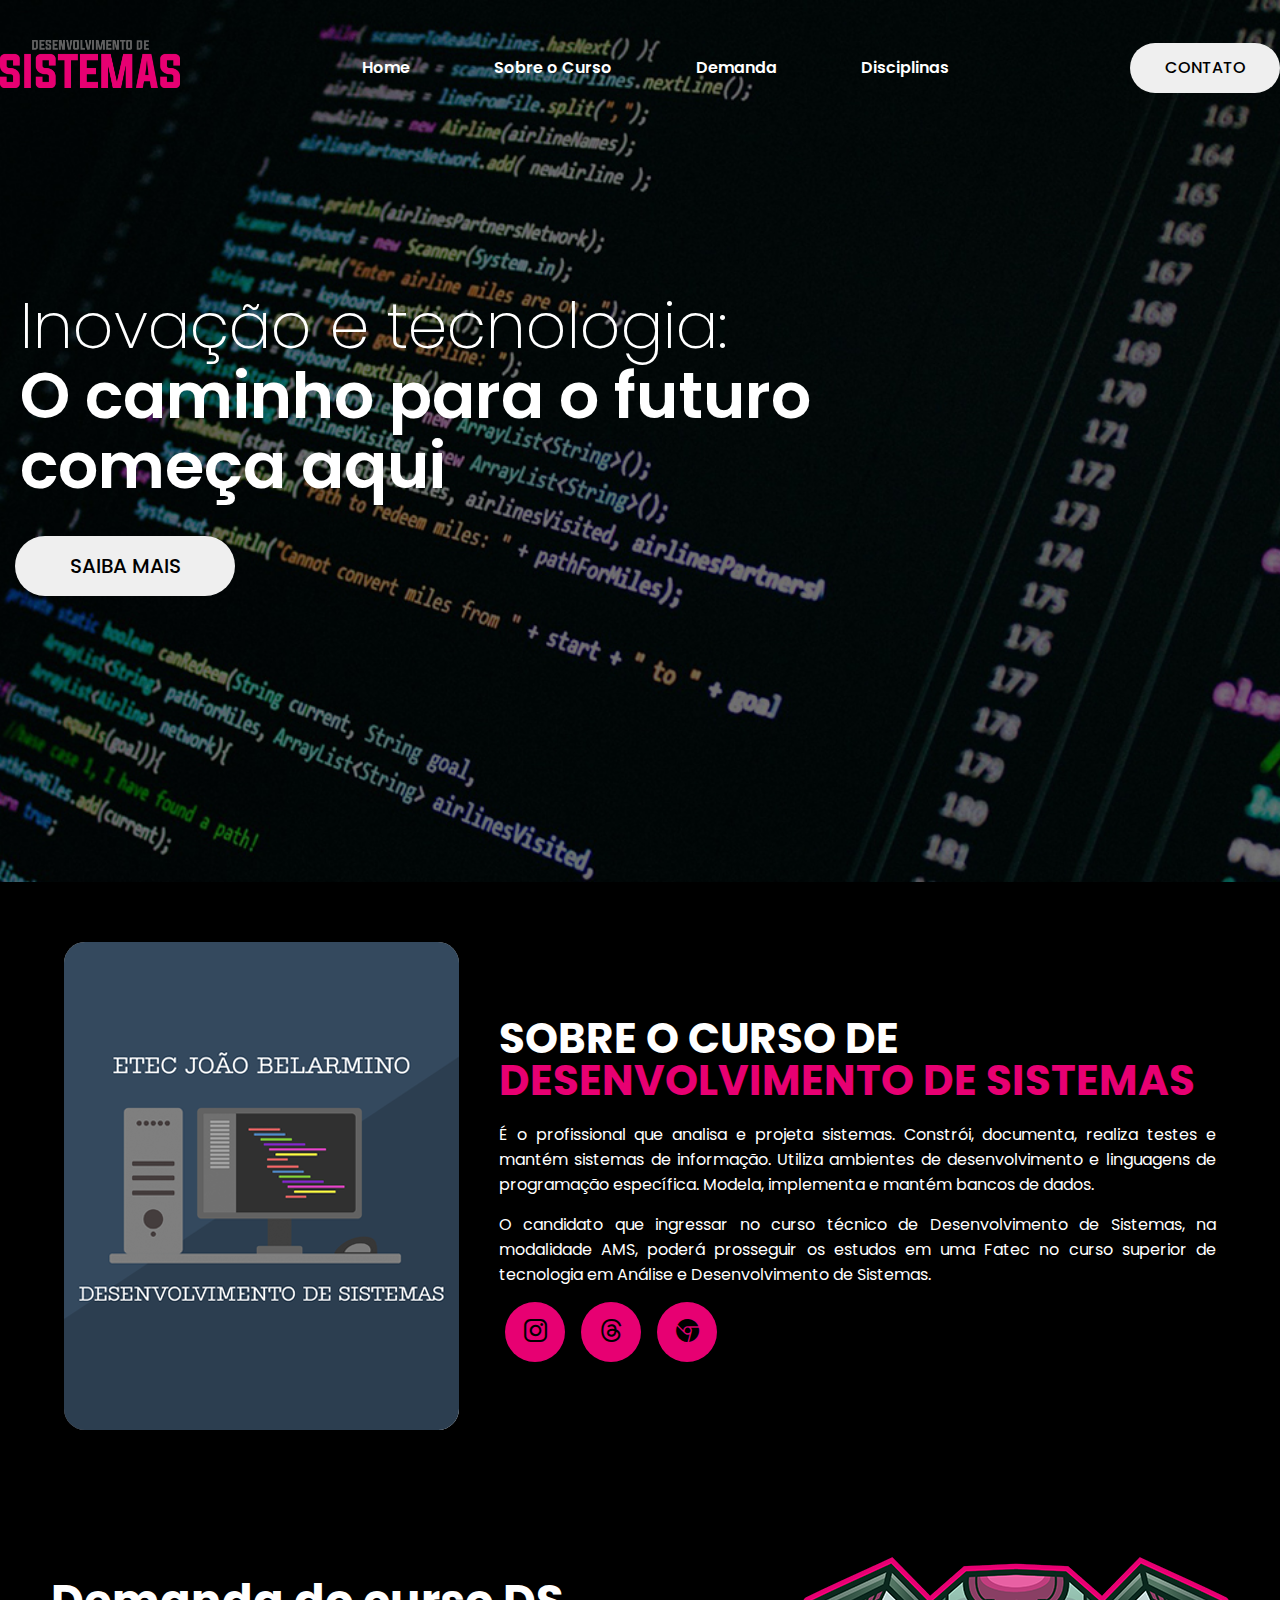
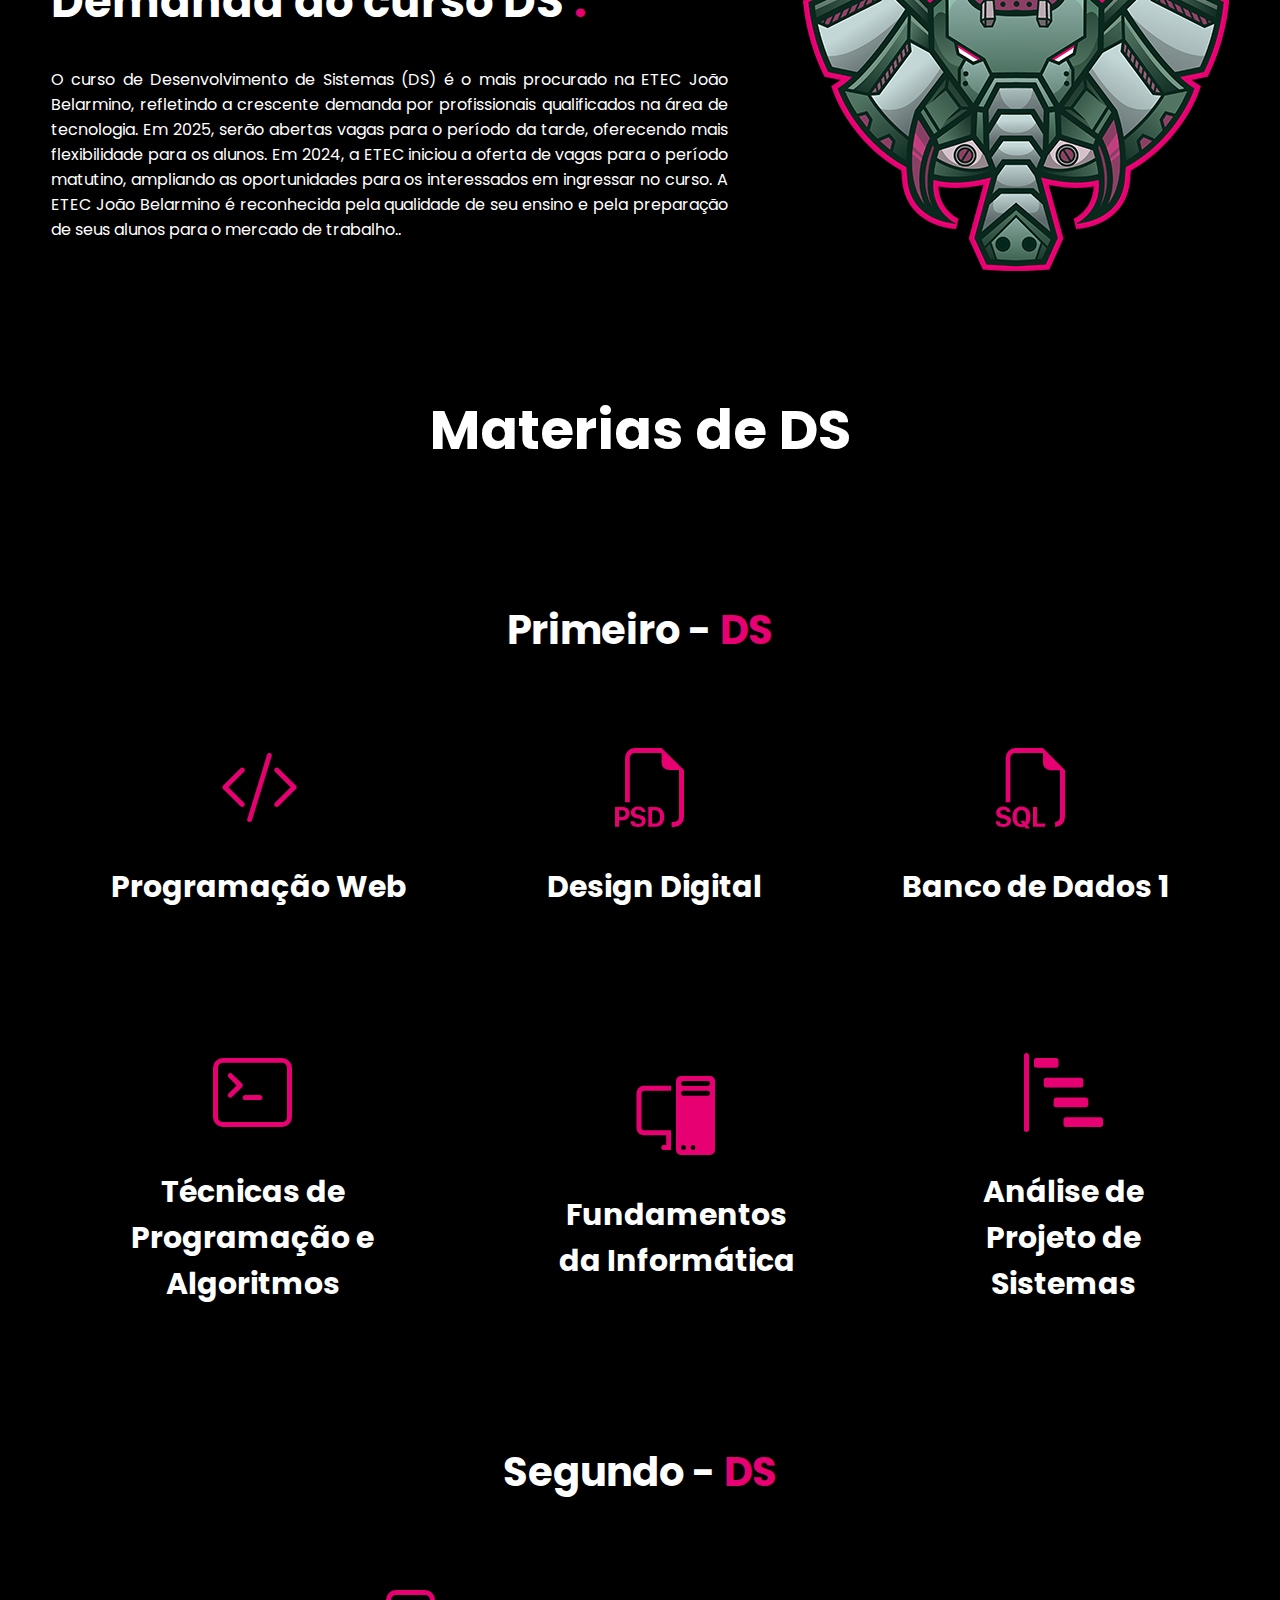
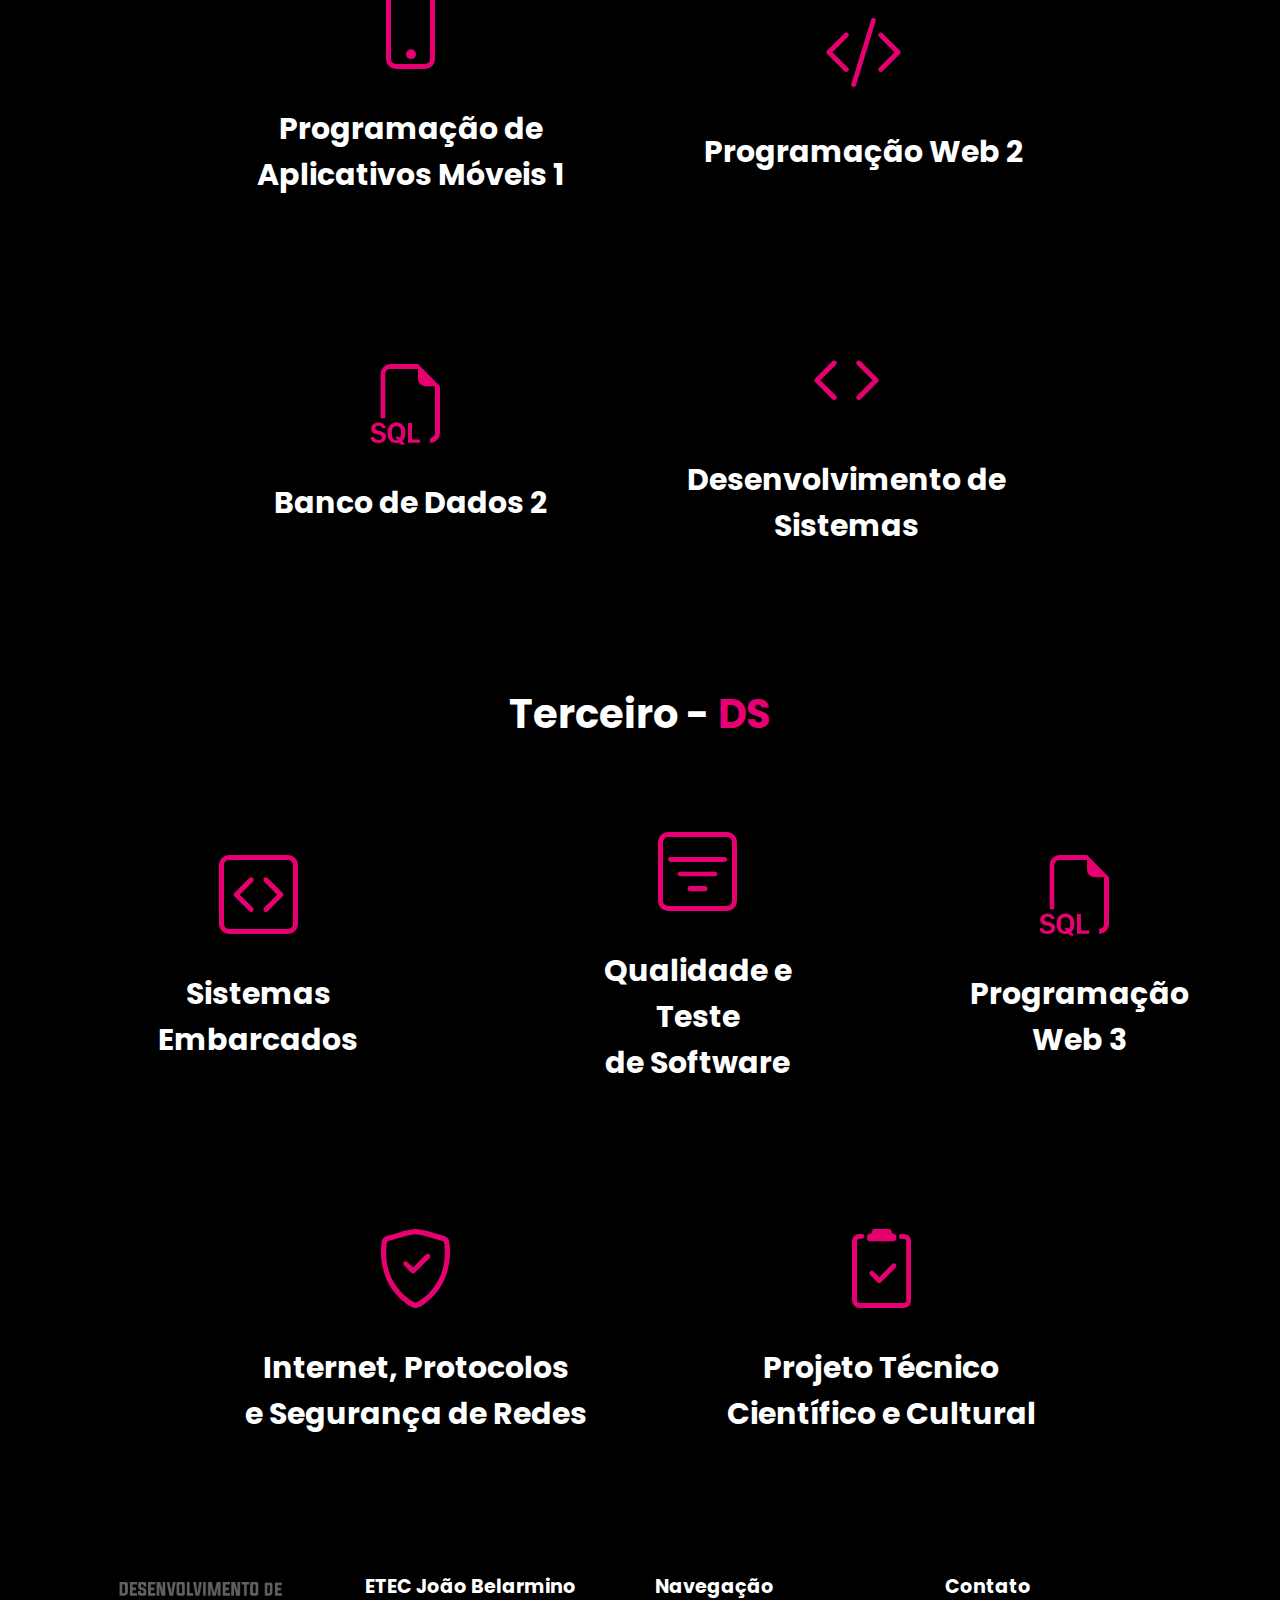
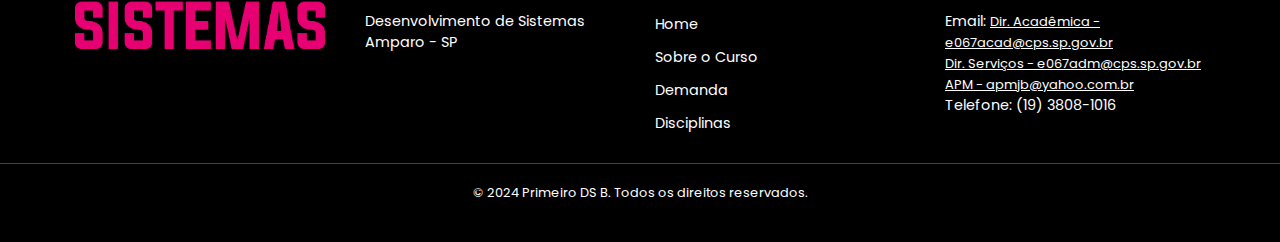
<file: index.html>
<!DOCTYPE html>
<html lang="pt-br">

<head>
    <meta charset="UTF-8">
    <meta http-equiv="X-UA-Compatible" content="IE=edge">
    <meta name="viewport" content="width=device-width, initial-scale=1.0">
    <title>SITE DS</title>
    <link rel="stylesheet" href="css/style.css">

    <!--FONTES-->
    <link rel="preconnect" href="https://fonts.googleapis.com">
    <link rel="preconnect" href="https://fonts.gstatic.com" crossorigin>
    <link
        href="https://fonts.googleapis.com/css2?family=Poppins:ital,wght@0,100;0,200;0,300;0,400;0,500;0,600;0,700;0,800;0,900;1,100;1,200;1,300;1,400;1,500;1,600;1,700;1,800;1,900&display=swap"
        rel="stylesheet">
    <link rel="stylesheet" href="https://cdn.jsdelivr.net/npm/bootstrap-icons@1.11.3/font/bootstrap-icons.min.css">
</head>

<body>
    <header><!--MENU-->
        <div class="interface">

            <section class="logo">
                <img src="Image/Logo-Site.png" alt="logotipo">
            </section>

            <section class="menu-desktop"> <!--Header-->
                <nav>
                    <ul>
                        <li><a href="#">Home</a></li> <!--Página inicial-->
                        <li><a href="#sobre">Sobre o Curso</a></li> <!--Comentários de alunos sobre suas experiências-->
                        <li><a href="#demanda">Demanda</a></li> <!--Disciplinas e conteúdos abordados-->
                        <li><a href="#Materias">Disciplinas</a></li>
                        <!--Breve descrição do curso e suas características-->
                    </ul>
                </nav>
            </section><!--Header-->

            <section class="btn-contato"><!--BOTÃO CONTATO-->
                <a href="Page Link/index.html" target="_blank">
                    <button>CONTATO</button> <!--Formas de contato ou um formulário de perguntas-->
                </a>
            </section><!--BOTÃO CONTATO-->
        </div>
    </header><!--MENU-->

    <section class="hero-site"><!--BANNER SAIBA MAIS-->
        <div class="interface">

            <div class="txt-hero">

                <h1>Inovação e tecnologia:
                    <span>O caminho para o futuro<span>começa aqui</span></span>
                </h1>
                <a href="https://www.cps.sp.gov.br/etec/" target="_blank">
                    <button>SAIBA MAIS</button>
                </a>
            </div>
        </div>
    </section>
    <main>
        <section class="sobre" id="sobre"><!--SOBRE O CURSO-->
            <div class="interface"><!--INTERFACE-->
                <div class="flex">

                    <div class="img-sobre">
                        <img src="Image/foto.png" alt="">
                    </div><!--img-sobre-->

                    <div class="txt-sobre"><!--txt-sobre-->
                        <h2>SOBRE O CURSO DE <span>DESENVOLVIMENTO DE SISTEMAS</span></h2>
                        <p>É o profissional que analisa e projeta sistemas. Constrói, documenta,
                            realiza testes e mantém sistemas de informação. Utiliza ambientes de
                            desenvolvimento e linguagens de programação específica. Modela, implementa
                            e mantém bancos de dados.</p>

                        <p>O candidato que ingressar no curso técnico de Desenvolvimento de Sistemas,
                            na modalidade AMS, poderá prosseguir os estudos em uma Fatec no curso superior
                            de tecnologia em Análise e Desenvolvimento de Sistemas.</p>
                        <div class="btn-social"><!--btn-social-->
                            <a href="https://www.instagram.com/ds.etec/" target="_blank"><button><i
                                        class="bi bi-instagram"></i></button></a>
                            <a href="https://www.threads.net/@ds.etec?xmt=AQGzEAM1HoJegjV0buI4Ra3EtGwHNZJs0XS2oQJxp1FwfpY"
                                target="_blank"><button><i class="bi bi-threads"></i></button></a>
                            <a href="https://www.cps.sp.gov.br/cursos-etec/desenvolvimento-de-sistemas/"
                                target="_blank"><button><i class="bi bi-browser-chrome"></i></button></a>
                        </div><!--btn-social-->
                    </div><!--txt-sobre-->
                </div><!--flex-->
            </div><!--INTERFACE-->
        </section><!--SOBRE O CURSO-->


        <section id="demanda"  class="Banner-Animado"><!--BANNER ANIMADO-->
            <div class="interface" >
                <div class="flex">
                    <div class="txt-texto-esquerdo">
                        <h1>Demanda do curso DS<span>.</span></h1>
                        <p class="Curiosidade-DS">O curso de Desenvolvimento de Sistemas (DS) é o mais procurado na ETEC João Belarmino,
                             refletindo a crescente demanda por profissionais qualificados na área de tecnologia. Em 2025, serão abertas
                              vagas para o período da tarde, oferecendo mais flexibilidade para os alunos. Em 2024, a ETEC iniciou a oferta
                               de vagas para o período matutino, ampliando as oportunidades para os interessados em ingressar no curso. 
                               A ETEC João Belarmino é reconhecida pela qualidade de seu ensino e pela preparação de seus alunos para o 
                               mercado de trabalho..

                        </p>
                    </div>
                    <div class="img-direito">
                        <img src="image/Fante-ds.png">
                    </div>
                </div>
            </div>
        </section><!--BANNER ANIMADO-->

        <h2 id="Materias" class="titulo-2">Materias de DS</h2>

        <section class="materias"><!--PRIMEIRO DS-->
            <div class="interface">
                <h2 class="titulo">Primeiro - <span>DS</span></h2>
                <div class="flex">

                    <!--Programação Web-->
                    <div class="materias-box"><!--materias-box-->
                        <i class="bi bi-code-slash"></i>
                        <h3>Programação Web</h3>
                    </div><!--materias-box-->

                    <!--Design Digital-->
                    <div class="materias-box">
                        <i class="bi bi-filetype-psd"></i>
                        <h3>Design Digital</h3>
                    </div><!--materias-box-->

                    <!--Banco de Dados 1-->
                    <div class="materias-box">
                        <i class="bi bi-filetype-sql"></i>
                        <h3>Banco de Dados 1</h3>

                    </div><!--materias-box-->
                </div><!--Flex-->
            </div><!--interface-->

            <!--Linha de Baixo-->
            <div class="interface">
                <div class="flex">

                    <!--Técnicas de Programação e Algoritmos-->
                    <div class="materias-box">
                        <i class="bi bi-terminal"></i>
                        <h3>Técnicas de Programação e Algoritmos</h3>
                    </div><!--materias-box-->

                    <!--Fundamentos da Informática-->
                    <div class="materias-box">
                        <i class="bi bi-pc-display"></i>
                        <h3>Fundamentos da Informática</h3>
                    </div><!--materias-box-->

                    <!--Análise de Projeto de Sistemas-->
                    <div class="materias-box">
                        <i class="bi bi-bar-chart-steps"></i></i>
                        <h3>Análise de Projeto de Sistemas</h3>
                    </div><!--materias-box-->

                </div><!--Flex-->
            </div><!--interface-->
        </section><!--PRIMEIRO DS-->

        <section class="materias"><!--SEGUNDO DS-->
            <div class="interface">
                <h2 class="titulo">Segundo - <span>DS</span></h2>
                <div class="flex">
                    <div class="materias-box">
                        <i class="bi bi-phone"></i>
                        <h3>Programação de<br>Aplicativos Móveis 1</h3>
                    </div><!--materias-box-->
                    <div class="materias-box">
                        <i class="bi bi-code-slash"></i>
                        <h3>Programação Web 2</h3>
                    </div><!--materias-box-->
                </div><!--Flex-->
            </div><!--interface-->

            <!--Linha de Baixo-->
            <div class="interface">
                <div class="flex">
                    <div class="materias-box">
                        <i class="bi bi-filetype-sql"></i>
                        <h3>Banco de Dados 2</h3>
                    </div><!--materias-box-->
                    <div class="materias-box">
                        <i class="bi bi-code"></i>
                        <h3>Desenvolvimento de<br>Sistemas</h3>
                    </div><!--materias-box-->
                </div><!--Flex-->
            </div><!--interface-->
        </section><!--SEGUNDO MATERIAS DS-->

        <section class="materias"><!--TERCEIRO ANO MATERIAS DS-->
            <div class="interface">
                <h2 class="titulo">Terceiro - <span> DS</span></h2>
                <div class="flex">
                    <div class="materias-box">
                        <i class="bi bi-code-square"></i>
                        <h3>Sistemas Embarcados</h3>
                    </div><!--materias-box-->
                    <div class="materias-box">
                        <i class="bi bi-filter-square"></i>
                        <h3>Qualidade e Teste<br>de Software</h3>
                    </div><!--materias-box-->
                    <div class="materias-box">
                        <i class="bi bi-filetype-sql"></i>
                        <h3>Programação<br>Web 3</h3>
                    </div><!--materias-box-->
                </div><!--Flex-->
            </div><!--interface-->

            <!--Linha de Baixo-->
            <div class="interface">
                <div class="flex">
                    <div class="materias-box">
                        <i class="bi bi-shield-check"></i>
                        <h3>Internet, Protocolos<br>e Segurança de Redes</h3>
                    </div><!--materias-box-->
                    <div class="materias-box">
                        <i class="bi bi-clipboard2-check"></i>
                        <h3>Projeto Técnico<br>Científico e Cultural </h3>
                    </div><!--materias-box-->
                </div><!--Flex-->
            </div><!--interface-->
            </div><!--Flex-->
            </div><!--interface-->
        </section><!--TERCEIRO ANO MATERIAS DS-->

        <footer>
            <div class="footer-container">
                <div class="footer-col">
                    <img src="Image/Logo-Site.png" alt="Logo ETEC" class="footer-logo">
                </div>

                <div class="footer-col">
                    <h3>ETEC João Belarmino</h3>
                    <p>Desenvolvimento de Sistemas</p>
                    <p>Amparo - SP</p>
                </div>

                <div class="footer-col">
                    <h3>Navegação</h3>
                    <ul>
                        <li><a href="#">Home</a></li> <!--Página inicial-->
                        <li><a href="#sobre">Sobre o Curso</a></li> <!--Comentários de alunos sobre suas experiências-->
                        <li><a href="#demanda">Demanda</a></li> <!--Disciplinas e conteúdos abordados-->
                        <li><a href="#Materias">Disciplinas</a></li>
                    </ul>
                </div>

                <div class="footer-col">
                    <h3>Contato</h3>
                    <p>Email: <a style="color: white;" href="mailto:e067acad@cps.sp.gov.br">Dir. Acadêmica -
                            e067acad@cps.sp.gov.br</a><br>
                        <a style="color: white;" href="e067adm@cps.sp.gov.br">Dir. Serviços -
                            e067adm@cps.sp.gov.br</a><br>
                        <a style="color: white;" href="mailto:apmjb@yahoo.com.br">APM - apmjb@yahoo.com.br</a>
                    </p>
                    <p>Telefone: (19) 3808-1016</p>
                </div>
            </div>

            <div class="footer-bottom">
                <p>&copy; 2024 Primeiro DS B. Todos os direitos reservados.</p>
            </div>
        </footer>
    </main>

</body>

</html>
</file>
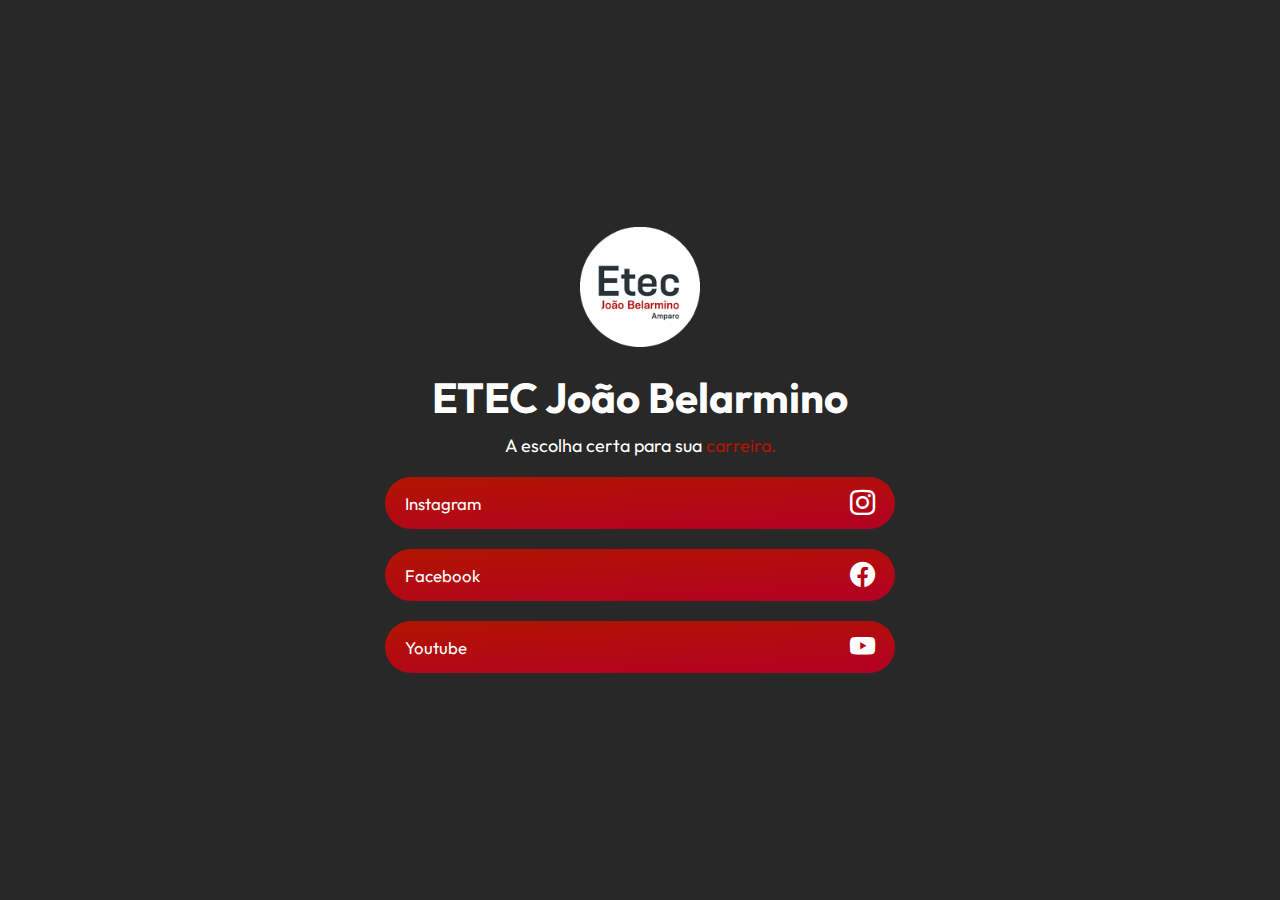
<file: Page Link/index.html>
<!DOCTYPE html>
<html lang="pt-br">

<head>
    <meta charset="UTF-8">
    <meta name="viewport" content="width=device-width, initial-scale=1.0">
    <title>Page Link</title>
    <link rel="stylesheet" href="https://cdn.jsdelivr.net/npm/bootstrap-icons@1.11.3/font/bootstrap-icons.min.css">
    <link rel="stylesheet" href="style.css">
</head>

<body>
    <div class="container">
        <header>
            <img src="images/FTH.png" alt="FT">
            <h1>ETEC João Belarmino</h1>
            <p>A escolha certa para sua <span> carreira.</span></p>
        </header>

        <section class="botoes-links"><!--Icones Redes Sociais-->

            <!--Instagram-->
            <a href="https://www.instagram.com/etecjboficial/" target="_blank" class="link">
                <button class="degrade">
                    <span>Instagram</span>
                    <i class="bi bi-instagram"></i>
                </button>
            </a>
            <!--Instagram-->

            <!--Secundaria Instagram-->
            <a href="https://www.facebook.com/informaticaLiceu/" target="_blank" class="link">
                <button class="degrade">
                    <span>Facebook</span>
                    <i class="bi bi-facebook"></i>
                </button>
            </a>
            <!--Secundaria Instagram-->

            <!--Pinterest-->
            <a href="https://www.youtube.com/ETECJoaoBelarminoOFICIAL" target="_blank" class="link">
                <button class="degrade">
                    <span>Youtube</span>
                    <i class="bi bi-youtube"></i>
                </button>
            </a>
            <!--Pinterest-->
        </section> <!--Icones Redes Sociais-->

    </div>
</body>

</html>
</file>
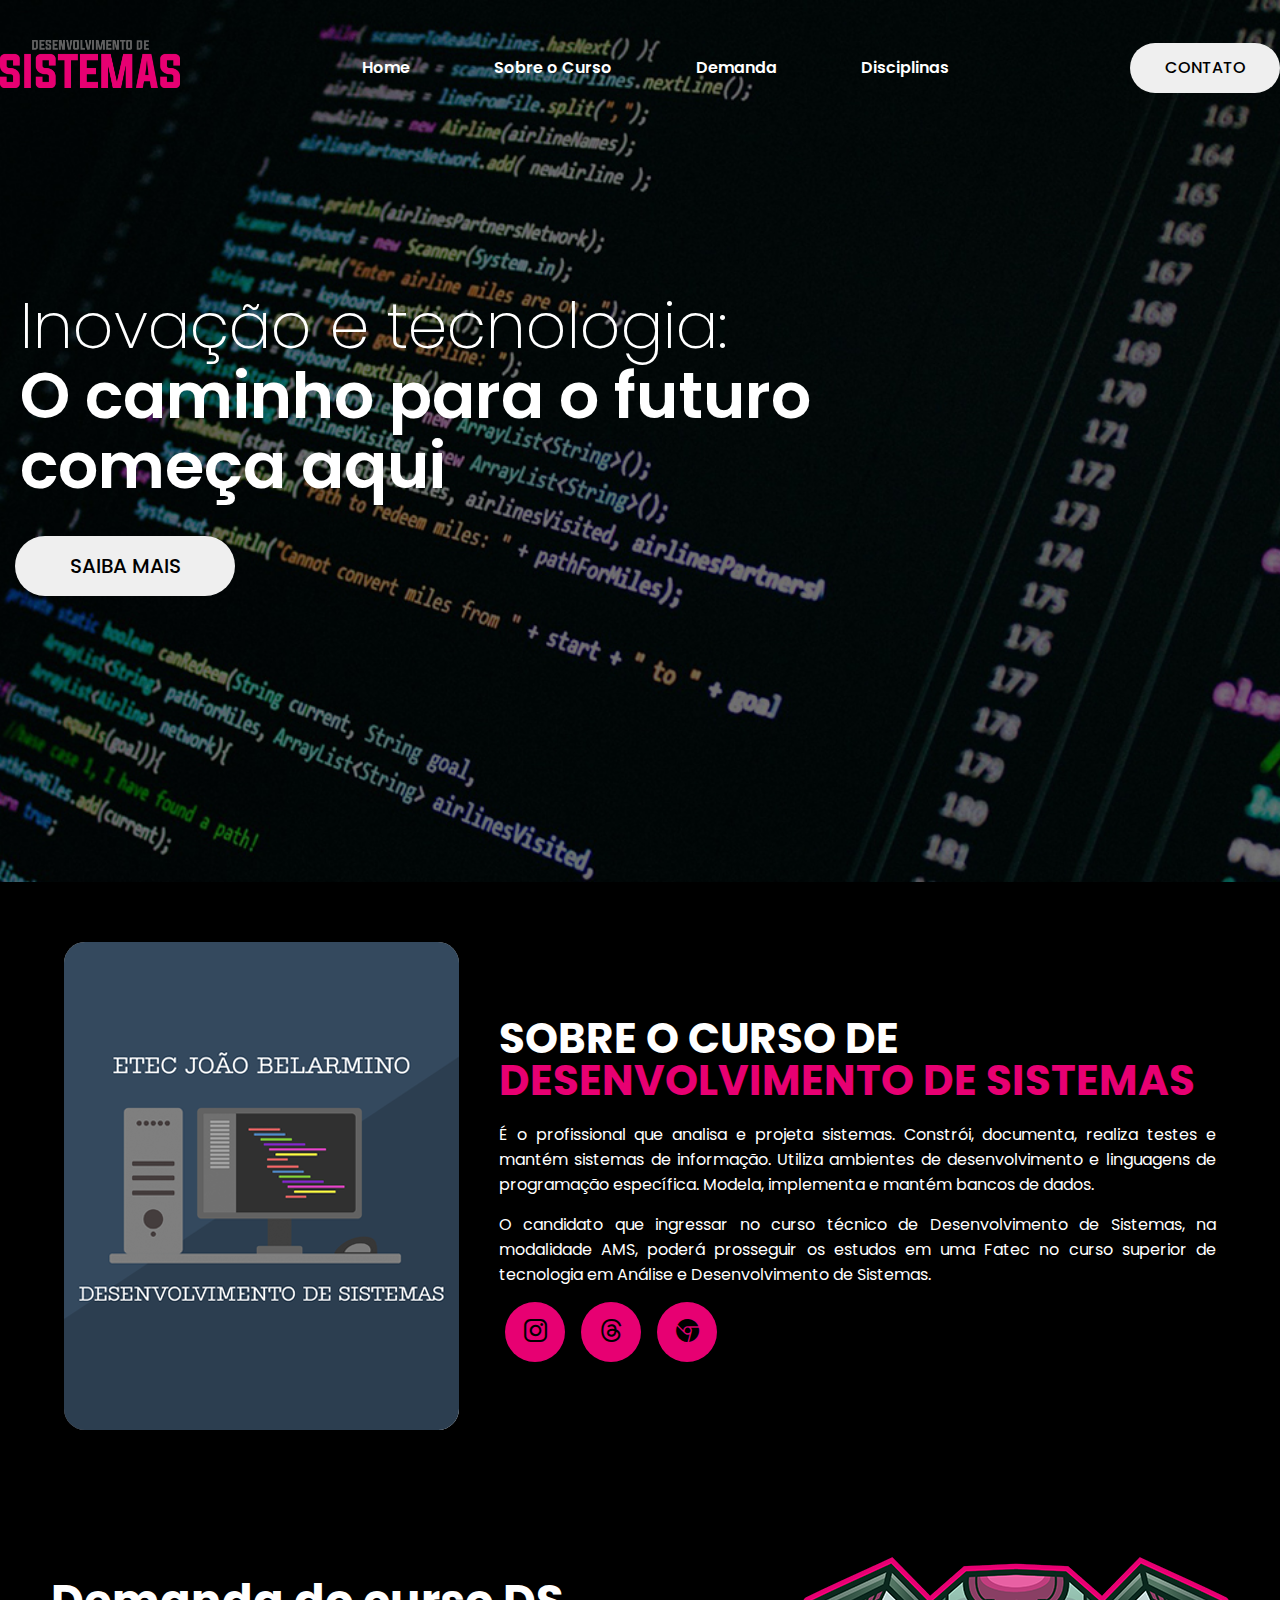
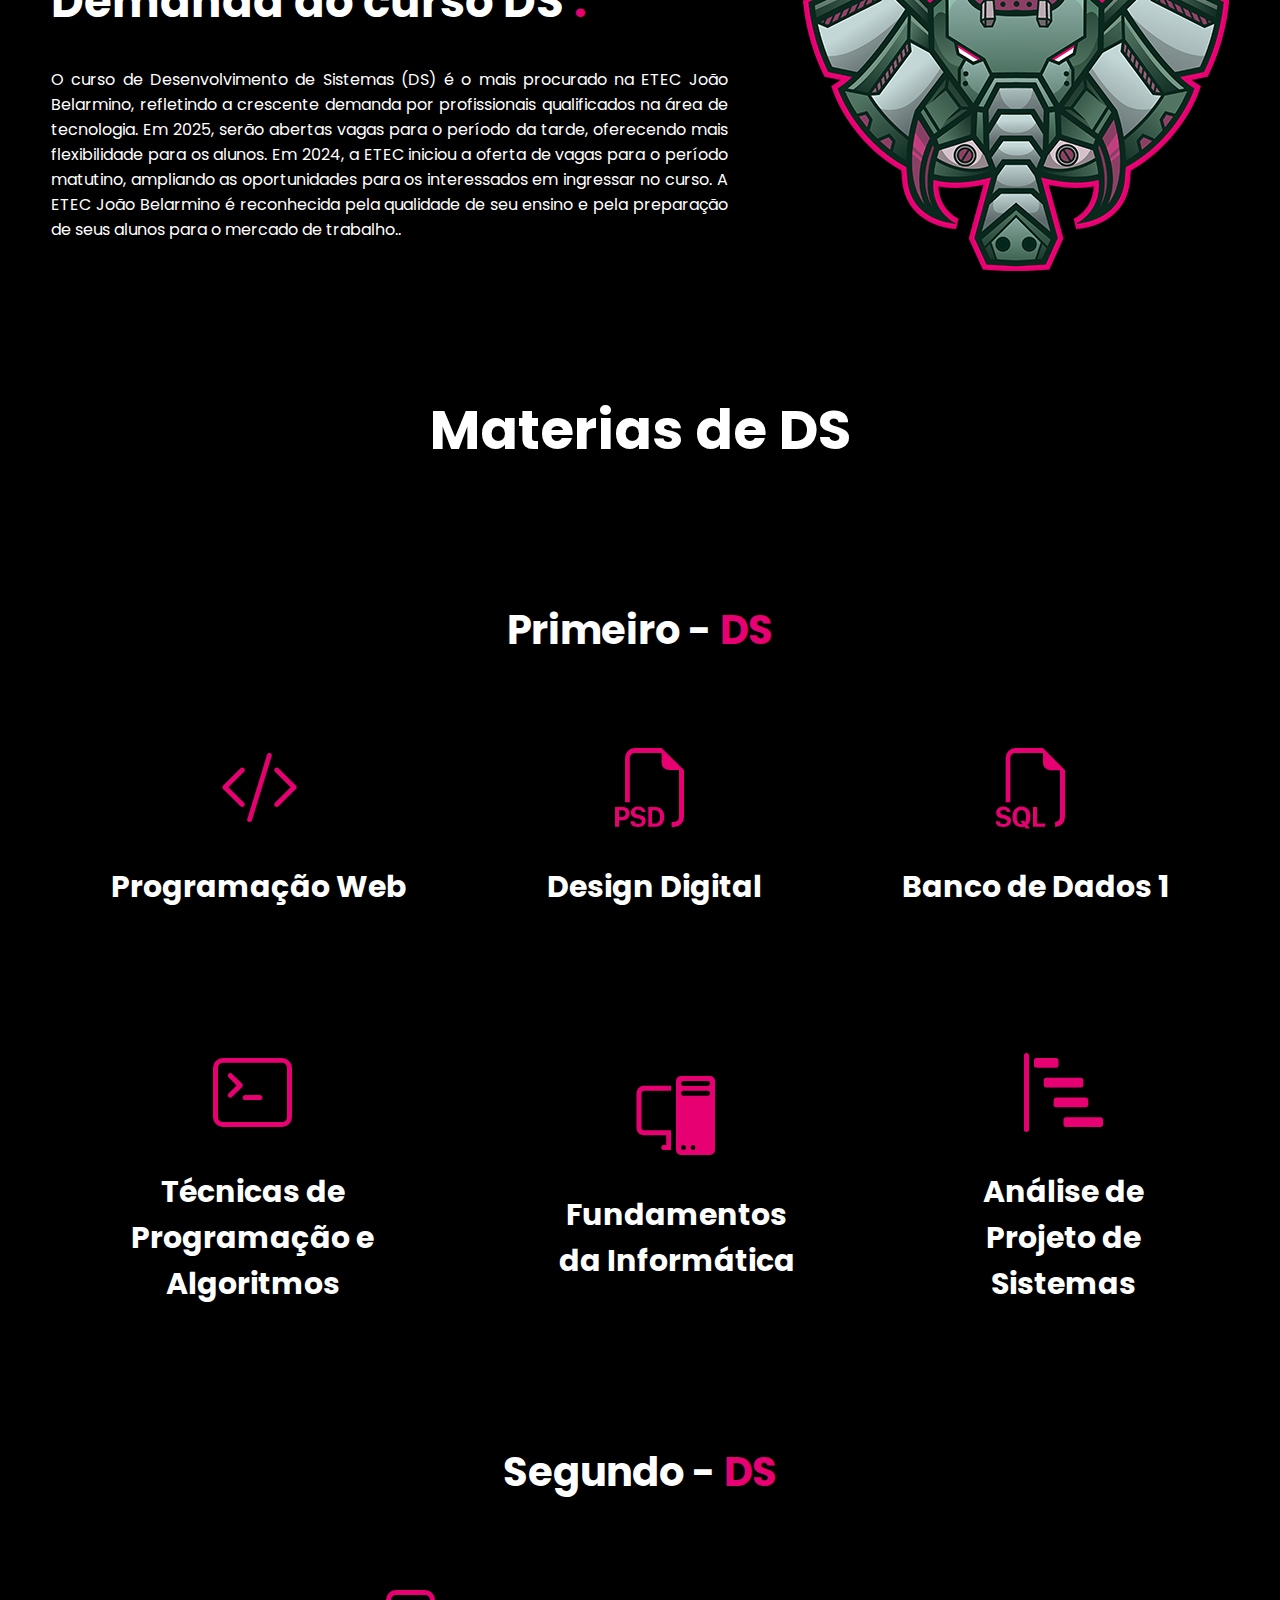
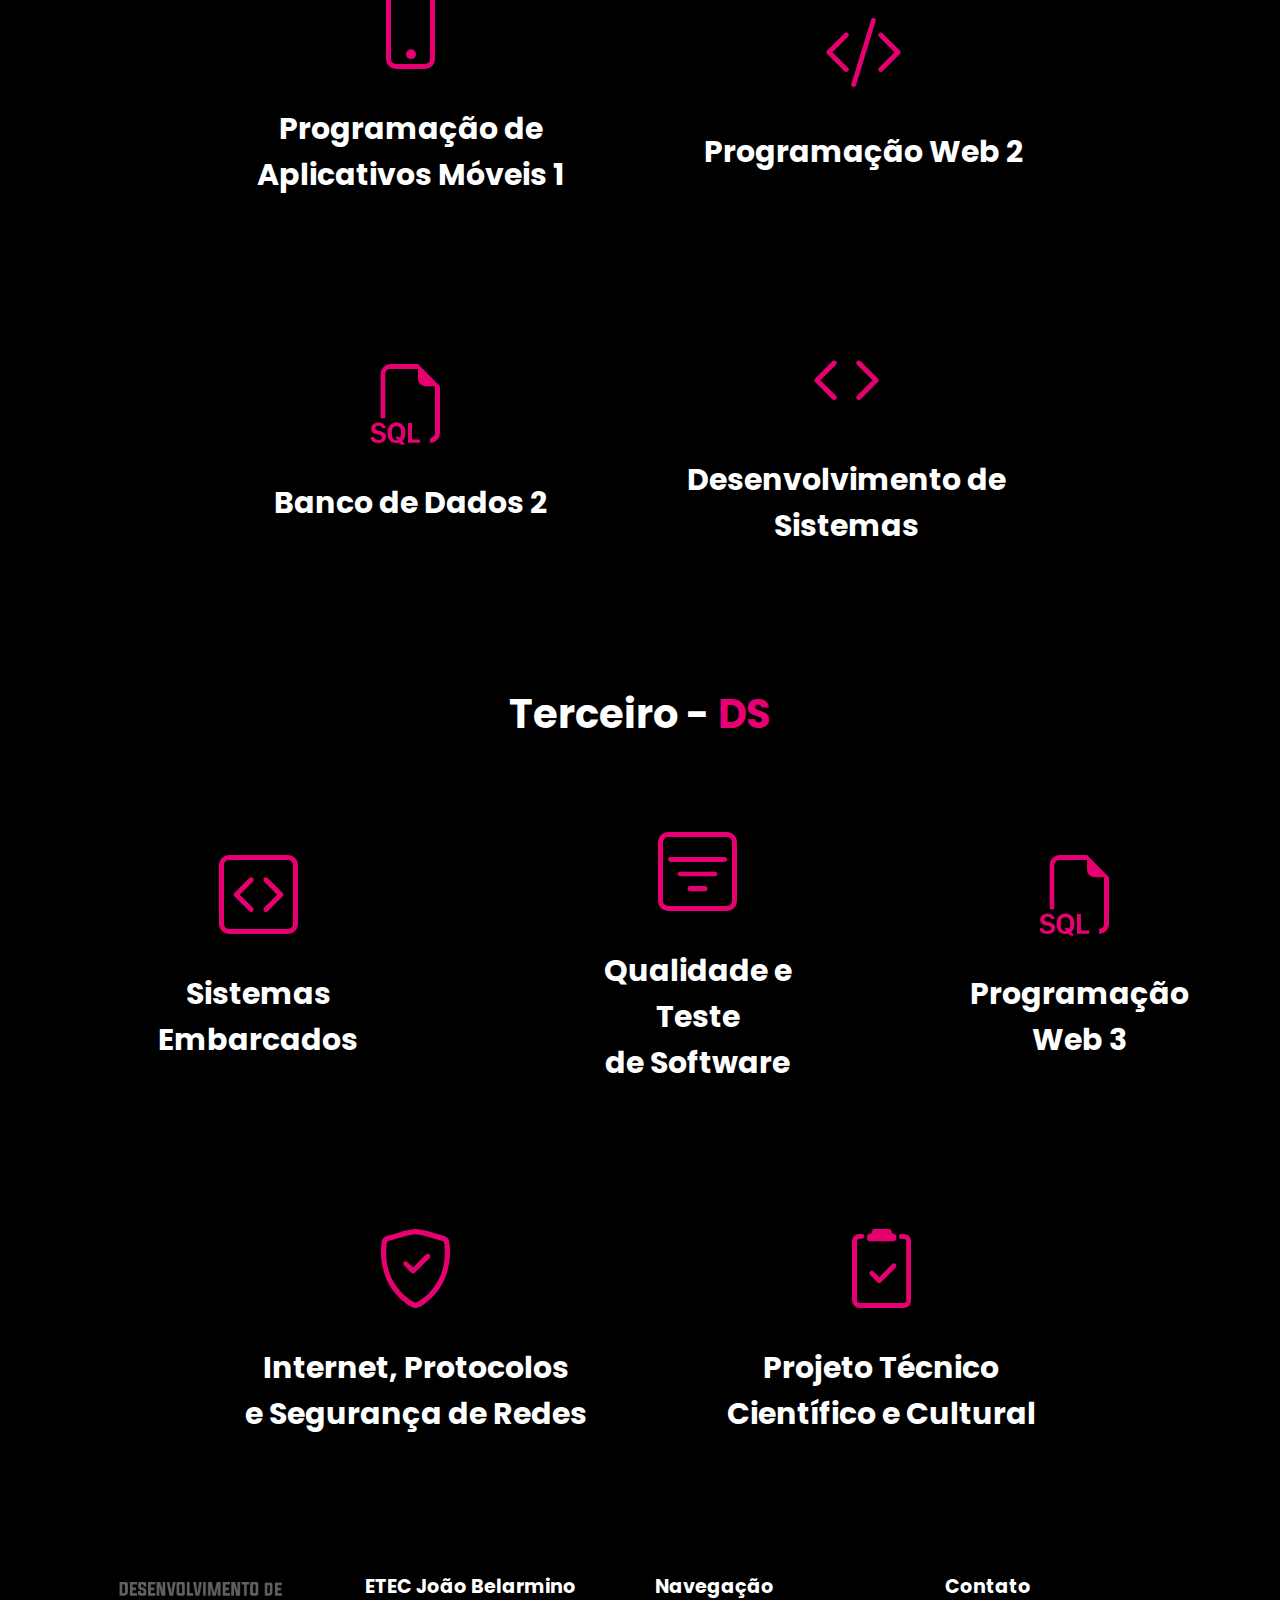
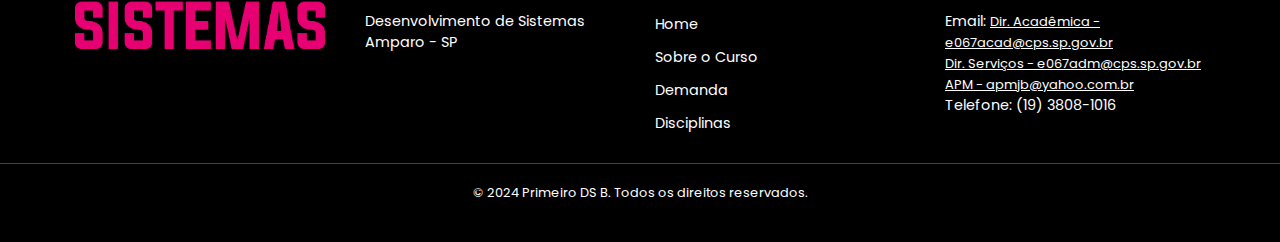
<file: home.html>
<!DOCTYPE html>
<html lang="pt-br">

<head>
    <meta charset="UTF-8">
    <meta http-equiv="X-UA-Compatible" content="IE=edge">
    <meta name="viewport" content="width=device-width, initial-scale=1.0">
    <title>SITE DS</title>
    <link rel="stylesheet" href="css/style.css">

    <!--FONTES-->
    <link rel="preconnect" href="https://fonts.googleapis.com">
    <link rel="preconnect" href="https://fonts.gstatic.com" crossorigin>
    <link
        href="https://fonts.googleapis.com/css2?family=Poppins:ital,wght@0,100;0,200;0,300;0,400;0,500;0,600;0,700;0,800;0,900;1,100;1,200;1,300;1,400;1,500;1,600;1,700;1,800;1,900&display=swap"
        rel="stylesheet">
    <link rel="stylesheet" href="https://cdn.jsdelivr.net/npm/bootstrap-icons@1.11.3/font/bootstrap-icons.min.css">
</head>

<body>
    <header><!--MENU-->
        <div class="interface">

            <section class="logo">
                <img src="Image/Logo-Site.png" alt="logotipo">
            </section>

            <section class="menu-desktop"> <!--Header-->
                <nav>
                    <ul>
                        <li><a href="#">Home</a></li> <!--Página inicial-->
                        <li><a href="#sobre">Sobre o Curso</a></li> <!--Comentários de alunos sobre suas experiências-->
                        <li><a href="#demanda">Demanda</a></li> <!--Disciplinas e conteúdos abordados-->
                        <li><a href="#Materias">Disciplinas</a></li>
                        <!--Breve descrição do curso e suas características-->
                    </ul>
                </nav>
            </section><!--Header-->

            <section class="btn-contato"><!--BOTÃO CONTATO-->
                <a href="Page Link/index.html" target="_blank">
                    <button>CONTATO</button> <!--Formas de contato ou um formulário de perguntas-->
                </a>
            </section><!--BOTÃO CONTATO-->
        </div>
    </header><!--MENU-->

    <section class="hero-site"><!--BANNER SAIBA MAIS-->
        <div class="interface">

            <div class="txt-hero">

                <h1>Inovação e tecnologia:
                    <span>O caminho para o futuro<span>começa aqui</span></span>
                </h1>
                <a href="https://www.cps.sp.gov.br/etec/" target="_blank">
                    <button>SAIBA MAIS</button>
                </a>
            </div>
        </div>
    </section>
    <main>
        <section class="sobre" id="sobre"><!--SOBRE O CURSO-->
            <div class="interface"><!--INTERFACE-->
                <div class="flex">

                    <div class="img-sobre">
                        <img src="Image/foto.png" alt="">
                    </div><!--img-sobre-->

                    <div class="txt-sobre"><!--txt-sobre-->
                        <h2>SOBRE O CURSO DE <span>DESENVOLVIMENTO DE SISTEMAS</span></h2>
                        <p>É o profissional que analisa e projeta sistemas. Constrói, documenta,
                            realiza testes e mantém sistemas de informação. Utiliza ambientes de
                            desenvolvimento e linguagens de programação específica. Modela, implementa
                            e mantém bancos de dados.</p>

                        <p>O candidato que ingressar no curso técnico de Desenvolvimento de Sistemas,
                            na modalidade AMS, poderá prosseguir os estudos em uma Fatec no curso superior
                            de tecnologia em Análise e Desenvolvimento de Sistemas.</p>
                        <div class="btn-social"><!--btn-social-->
                            <a href="https://www.instagram.com/ds.etec/" target="_blank"><button><i
                                        class="bi bi-instagram"></i></button></a>
                            <a href="https://www.threads.net/@ds.etec?xmt=AQGzEAM1HoJegjV0buI4Ra3EtGwHNZJs0XS2oQJxp1FwfpY"
                                target="_blank"><button><i class="bi bi-threads"></i></button></a>
                            <a href="https://www.cps.sp.gov.br/cursos-etec/desenvolvimento-de-sistemas/"
                                target="_blank"><button><i class="bi bi-browser-chrome"></i></button></a>
                        </div><!--btn-social-->
                    </div><!--txt-sobre-->
                </div><!--flex-->
            </div><!--INTERFACE-->
        </section><!--SOBRE O CURSO-->


        <section id="demanda"  class="Banner-Animado"><!--BANNER ANIMADO-->
            <div class="interface" >
                <div class="flex">
                    <div class="txt-texto-esquerdo">
                        <h1>Demanda do curso DS<span>.</span></h1>
                        <p class="Curiosidade-DS">O curso de Desenvolvimento de Sistemas (DS) é o mais procurado na ETEC João Belarmino,
                             refletindo a crescente demanda por profissionais qualificados na área de tecnologia. Em 2025, serão abertas
                              vagas para o período da tarde, oferecendo mais flexibilidade para os alunos. Em 2024, a ETEC iniciou a oferta
                               de vagas para o período matutino, ampliando as oportunidades para os interessados em ingressar no curso. 
                               A ETEC João Belarmino é reconhecida pela qualidade de seu ensino e pela preparação de seus alunos para o 
                               mercado de trabalho..

                        </p>
                    </div>
                    <div class="img-direito">
                        <img src="image/Fante-ds.png">
                    </div>
                </div>
            </div>
        </section><!--BANNER ANIMADO-->

        <h2 id="Materias" class="titulo-2">Materias de DS</h2>

        <section class="materias"><!--PRIMEIRO DS-->
            <div class="interface">
                <h2 class="titulo">Primeiro - <span>DS</span></h2>
                <div class="flex">

                    <!--Programação Web-->
                    <div class="materias-box"><!--materias-box-->
                        <i class="bi bi-code-slash"></i>
                        <h3>Programação Web</h3>
                    </div><!--materias-box-->

                    <!--Design Digital-->
                    <div class="materias-box">
                        <i class="bi bi-filetype-psd"></i>
                        <h3>Design Digital</h3>
                    </div><!--materias-box-->

                    <!--Banco de Dados 1-->
                    <div class="materias-box">
                        <i class="bi bi-filetype-sql"></i>
                        <h3>Banco de Dados 1</h3>

                    </div><!--materias-box-->
                </div><!--Flex-->
            </div><!--interface-->

            <!--Linha de Baixo-->
            <div class="interface">
                <div class="flex">

                    <!--Técnicas de Programação e Algoritmos-->
                    <div class="materias-box">
                        <i class="bi bi-terminal"></i>
                        <h3>Técnicas de Programação e Algoritmos</h3>
                    </div><!--materias-box-->

                    <!--Fundamentos da Informática-->
                    <div class="materias-box">
                        <i class="bi bi-pc-display"></i>
                        <h3>Fundamentos da Informática</h3>
                    </div><!--materias-box-->

                    <!--Análise de Projeto de Sistemas-->
                    <div class="materias-box">
                        <i class="bi bi-bar-chart-steps"></i></i>
                        <h3>Análise de Projeto de Sistemas</h3>
                    </div><!--materias-box-->

                </div><!--Flex-->
            </div><!--interface-->
        </section><!--PRIMEIRO DS-->

        <section class="materias"><!--SEGUNDO DS-->
            <div class="interface">
                <h2 class="titulo">Segundo - <span>DS</span></h2>
                <div class="flex">
                    <div class="materias-box">
                        <i class="bi bi-phone"></i>
                        <h3>Programação de<br>Aplicativos Móveis 1</h3>
                    </div><!--materias-box-->
                    <div class="materias-box">
                        <i class="bi bi-code-slash"></i>
                        <h3>Programação Web 2</h3>
                    </div><!--materias-box-->
                </div><!--Flex-->
            </div><!--interface-->

            <!--Linha de Baixo-->
            <div class="interface">
                <div class="flex">
                    <div class="materias-box">
                        <i class="bi bi-filetype-sql"></i>
                        <h3>Banco de Dados 2</h3>
                    </div><!--materias-box-->
                    <div class="materias-box">
                        <i class="bi bi-code"></i>
                        <h3>Desenvolvimento de<br>Sistemas</h3>
                    </div><!--materias-box-->
                </div><!--Flex-->
            </div><!--interface-->
        </section><!--SEGUNDO MATERIAS DS-->

        <section class="materias"><!--TERCEIRO ANO MATERIAS DS-->
            <div class="interface">
                <h2 class="titulo">Terceiro - <span> DS</span></h2>
                <div class="flex">
                    <div class="materias-box">
                        <i class="bi bi-code-square"></i>
                        <h3>Sistemas Embarcados</h3>
                    </div><!--materias-box-->
                    <div class="materias-box">
                        <i class="bi bi-filter-square"></i>
                        <h3>Qualidade e Teste<br>de Software</h3>
                    </div><!--materias-box-->
                    <div class="materias-box">
                        <i class="bi bi-filetype-sql"></i>
                        <h3>Programação<br>Web 3</h3>
                    </div><!--materias-box-->
                </div><!--Flex-->
            </div><!--interface-->

            <!--Linha de Baixo-->
            <div class="interface">
                <div class="flex">
                    <div class="materias-box">
                        <i class="bi bi-shield-check"></i>
                        <h3>Internet, Protocolos<br>e Segurança de Redes</h3>
                    </div><!--materias-box-->
                    <div class="materias-box">
                        <i class="bi bi-clipboard2-check"></i>
                        <h3>Projeto Técnico<br>Científico e Cultural </h3>
                    </div><!--materias-box-->
                </div><!--Flex-->
            </div><!--interface-->
            </div><!--Flex-->
            </div><!--interface-->
        </section><!--TERCEIRO ANO MATERIAS DS-->

        <footer>
            <div class="footer-container">
                <div class="footer-col">
                    <img src="Image/Logo-Site.png" alt="Logo ETEC" class="footer-logo">
                </div>

                <div class="footer-col">
                    <h3>ETEC João Belarmino</h3>
                    <p>Desenvolvimento de Sistemas</p>
                    <p>Amparo - SP</p>
                </div>

                <div class="footer-col">
                    <h3>Navegação</h3>
                    <ul>
                        <li><a href="#">Home</a></li> <!--Página inicial-->
                        <li><a href="#sobre">Sobre o Curso</a></li> <!--Comentários de alunos sobre suas experiências-->
                        <li><a href="#demanda">Demanda</a></li> <!--Disciplinas e conteúdos abordados-->
                        <li><a href="#Materias">Disciplinas</a></li>
                    </ul>
                </div>

                <div class="footer-col">
                    <h3>Contato</h3>
                    <p>Email: <a style="color: white;" href="mailto:e067acad@cps.sp.gov.br">Dir. Acadêmica -
                            e067acad@cps.sp.gov.br</a><br>
                        <a style="color: white;" href="e067adm@cps.sp.gov.br">Dir. Serviços -
                            e067adm@cps.sp.gov.br</a><br>
                        <a style="color: white;" href="mailto:apmjb@yahoo.com.br">APM - apmjb@yahoo.com.br</a>
                    </p>
                    <p>Telefone: (19) 3808-1016</p>
                </div>
            </div>

            <div class="footer-bottom">
                <p>&copy; 2024 Primeiro DS B. Todos os direitos reservados.</p>
            </div>
        </footer>
    </main>

</body>

</html>
</file>
<file: css/style.css>
* {
    margin: 0;
    padding: 0;
    box-sizing: border-box;
    font-family: "Poppins", sans-serif;

}

body {
    background-color: black;
}

.interface {
    max-width: 1280px;
    margin: 0 auto;
}

header .btn-contato button,
.hero-site button {
    border-radius: 40px;
    border: #fff 1px;
    font-size: 16px;
    cursor: pointer;
    font-weight: 500;
}


/*HEADER*/

header {
    width: 100%;
    padding: 40px 0;
    top: 0;
    left: 0;
    position: absolute;
}

header .interface {
    display: flex;
    justify-content: space-between;
    align-items: center;
}

header .logo img {
    max-width: 180px;
    transition: 0.2s;
}

.logo img:hover{
    transform: scale(1.05);
}

header .menu-desktop nav ul {
    list-style: none;
}

header .menu-desktop nav ul li {
    display: inline-block;
    margin: 0 40px;
}

header .menu-desktop nav ul li a {
    display: inline-block;
    color: #fff;
    text-decoration: none;
    transition: 0.2s;
    font-weight: 600;
}

.menu-desktop nav a:hover {
    transform: scale(1.05);

}

header .btn-contato button {
    width: 150px;
    height: 50px;
}

header .btn-contato button:hover,
.hero-site button:hover {
    background-color: #E70072;
    color: #000;
    transition: 0.9s;
}

/*ESTILO DO HEADER*/

section.hero-site {

    height: 98vh;
    background-image: url(../Image/bg-inicio-site..jpg);
    background-repeat: no-repeat;
    background-size: cover;
    background-position: center;
    color: white;
}

.hero-site .interface {

    display: flex;
    align-items: center;
    height: 100%;
}

.hero-site .txt-hero h1 {

    font-size: 4em;
    line-height: 70px;
    font-weight: 200;
    margin: 20px;

}

.hero-site .txt-hero h1 span {
    font-weight: 600;
    display: block;
}

.hero-site button {
    width: 220px;
    height: 60px;
    font-size: 20px;
    margin: 15px;
}

/*ESILO SOBRE O CURSO*/
section.sobre{
    padding: 60px 5%;
}
section.sobre .flex{
    align-items: center;
    gap: 40px;
}
.sobre .txt-sobre{
    color: white;

}
.sobre .txt-sobre h2{
    font-size: 42px;
    line-height: 42px;
    margin-bottom: 20px;
}

.sobre .txt-sobre h2 span{
    color: #E70072;
    display: block;
}

.sobre .txt-sobre p{
    margin: 10px 0;
    text-align: justify;
    margin-bottom: 15px;
}

.sobre .txt-sobre .btn-social button{
    width: 60px;
    height: 60px;
    border-radius: 50%;
    border: none;
    background-color: #E70072;
    font-size: 23px;
    cursor: pointer;
    margin: 0 6px;
    transition: .2s;
}

.txt-sobre .btn-social button:hover{
    box-shadow: 3px 0px   #E70072;
    transform: scale(1.05);
}

/*ESTILO VANTAGENS*/

section.vantagens {
    padding: 100px 50px;
}

.vantagens .itens-container {
    display: flex;
    align-items: center;
    justify-content: space-between;
    gap: 40px;
    /* Aumente o valor do gap */
    margin-bottom: 120px;
    /* Aumente o valor do margin-bottom */
    margin-top: 8px;
    /* Adicione um margin-top */
    padding: auto;
    max-width: 1900px;
    max-height: 1900px;
}

.vantagens .itens-container .img-itens img {
    max-width: 420px;
}

.vantagens .itens-container .txt-itens h3 {
    font-size: 2.9em;
    line-height: 55px;
    margin-bottom: 30px;
    color: white;

}

.itens-container .txt-itens h3 span {
    font-weight: 300;
    color: white;
}

.itens-container .txt-itens p {
    color: white;
}

/*ESTILO DO CURIOSIDADES DO DS*/

section.Banner-Animado {
    padding: 60px 4%;
    /* Mantendo o padding ajustado */
    display: flex;
    align-items: center;
    justify-content: space-between;
    /* Para espaçar os itens dentro da seção */
    margin-bottom:50px;
    /* Para espaçamento entre seções */
}

section.Banner-Animado.flex {
    align-items: center;
    justify-content: center;
    margin: 0 45px
}

.flex {
    display: flex;
}



.Banner-Animado h1 {
    color: white;
    font-size: 45px;
    line-height: 90px;
}

.Banner-Animado h1 span {
    color: #E70072;
    padding: 10px;

}

.Banner-Animado p {
    color: white;
    text-align: justify;
    margin: 20px 0;
    max-width: 90%;
    /* Define um limite máximo para a largura do texto */
    margin-right: 5px;
    /* Aumenta a distância entre o texto e a imagem */
}

.Banner-Animado .img-direito img {
    animation: flutuar 1s ease-in-out infinite alternate;
    position: relative;
}

/*ANIMAÇÕES*/

@keyframes flutuar {
    0% {
        top: 0;
    }

    100% {
        top: 30px;
    }
}

html{
    scroll-behavior: smooth;
    animation: 20s;
}

/*ESTILO DO MATERIAS DO DS*/

/*TITULO SOLO*/
h2.titulo-2 {
    color: white;
    font-size: 55px;
    text-align: center;
    margin-bottom: 89px;
}

h2.titulo-2 span {
    color: #E70072;
}

/*MATERIAS DE DS*/
h2.titulo {
    color: white;
    font-size: 40px;
    text-align: center;
}

h2.titulo span {
    color: #E70072;
}

section.materias {
    padding: 40px 4%;
    align-items: center;

}

.materias .materias-box {
    color: white;
    padding: 40px;
    border-radius: 20px;
    margin-top: 30px;
    transition: 0.2s;
}

.materias .materias-box i {
    font-size: 79px;
    color: #E70072;
}

.materias .materias-box p {
    color: white;
}


.materias .materias-box h3 {
    font-size: 30px;
    margin: 15px 0;
}

section.materias .flex {
    gap: 60px;
    justify-content: center;
    /* Centraliza horizontalmente */
    align-items: center;
    /* Centraliza verticalmente */
    text-align: center;
    /* Centraliza o texto dentro do bloco */

}

.materias .materias-box:hover {
    transform: scale(1.05);
    box-shadow: 0px 0px 8px rgba(255, 255, 255, 0.322);
}

/*FOOTER*/
/* Estilos para o rodapé */
footer {
    background-color: #000;
    color: #fff;
    padding: 40px 0;
    font-family: Arial, sans-serif;
}

.footer-container {
    display: flex;
    justify-content: space-around;
    max-width: 1200px;
    margin: 0 auto;
    padding: 0 20px;
}

.footer-col {
    flex: 1;
    margin: 0 15px;
}

.footer-col h3 {
    font-size: 1.2em;
    margin-bottom: 10px;
}

.footer-col ul {
    list-style-type: none;
    padding: 0;
}

.footer-col ul li {
    margin: 8px 0;
}

.footer-col ul li a {
    color: #fff;
    text-decoration:#000;
}

.footer-col ul li a:hover {
    text-decoration: none;
}

.footer-col p, .footer-col a {
    font-size: 0.9em;
}

.footer-bottom {
    text-align: center;
    margin-top: 20px;
    border-top: 1px solid #444;
    padding-top: 20px;
    font-size: 0.8em;
}

/* Estilos para a imagem */
.footer-logo {
    width: 250px;  /* Defina a largura da imagem */
    height: auto;  /* Mantém a proporção da altura */
    margin-top: 10px;
}
</file>
<file: Page Link/style.css>
@import url('https://fonts.googleapis.com/css2?family=Outfit&display=swap');

* {
    margin: 0;
    padding: 0;
    box-sizing: border-box;
    font-family: 'Outfit', sans-serif;
}

html {
    height: 100vh;
    font-size: 14px;
}

body {
    background-color: #282828;
    height: 100%;
}

.container {
    height: 100%;
    max-width: 550px;
    margin: 0 auto;
    display: flex;
    flex-direction: column;
    justify-content: center;
    padding: 20px;
    color: white;
}

a {
    text-decoration: none;
    color: white;
}

.degrade {
    background: rgb(178, 21, 0);
    background: linear-gradient(177deg, rgba(178, 21, 0, 1) 0%, rgba(179, 0, 36, 1) 100%);
}

header {
    text-align: center;
    margin-bottom: 20px;
}

header img {
    max-width: 120px;
    margin-bottom: 20px;
}

header h1 {
    font-size: 3em;
    margin-bottom: 10px;
    color: #ffffff;
}

section.botoes-links {
    display: flex;
    flex-direction: column;
    gap: 20px;
}

a.link button {
    width: 100%;
    padding: 10px 20px;
    display: flex;
    align-items: center;
    justify-content: space-between;
    border: none;
    border-radius: 40px;
    font-size: 1.2em;
    cursor: pointer;
    color: #fff;
    transition: .2s;
}

a.link i {
    font-size: 1.5em;
}

a.link button:hover,
footer a.btn-footer:hover {
    transform: scale(1.1);
}

p {
    font-size: 18px;
}

p span {
    color: #b21500;
}

/* ESTILO FOOTER */

footer {
    text-align: center;
    margin: 30px;
}

footer a.btn-footer {
    width: 60px;
    height: 60px;
    display: inline-block;
    font-size: 2em;
    line-height: 60px;
    border-radius: 50%;
    margin: 0 10px;
    transition: .2s;
}
</file>
